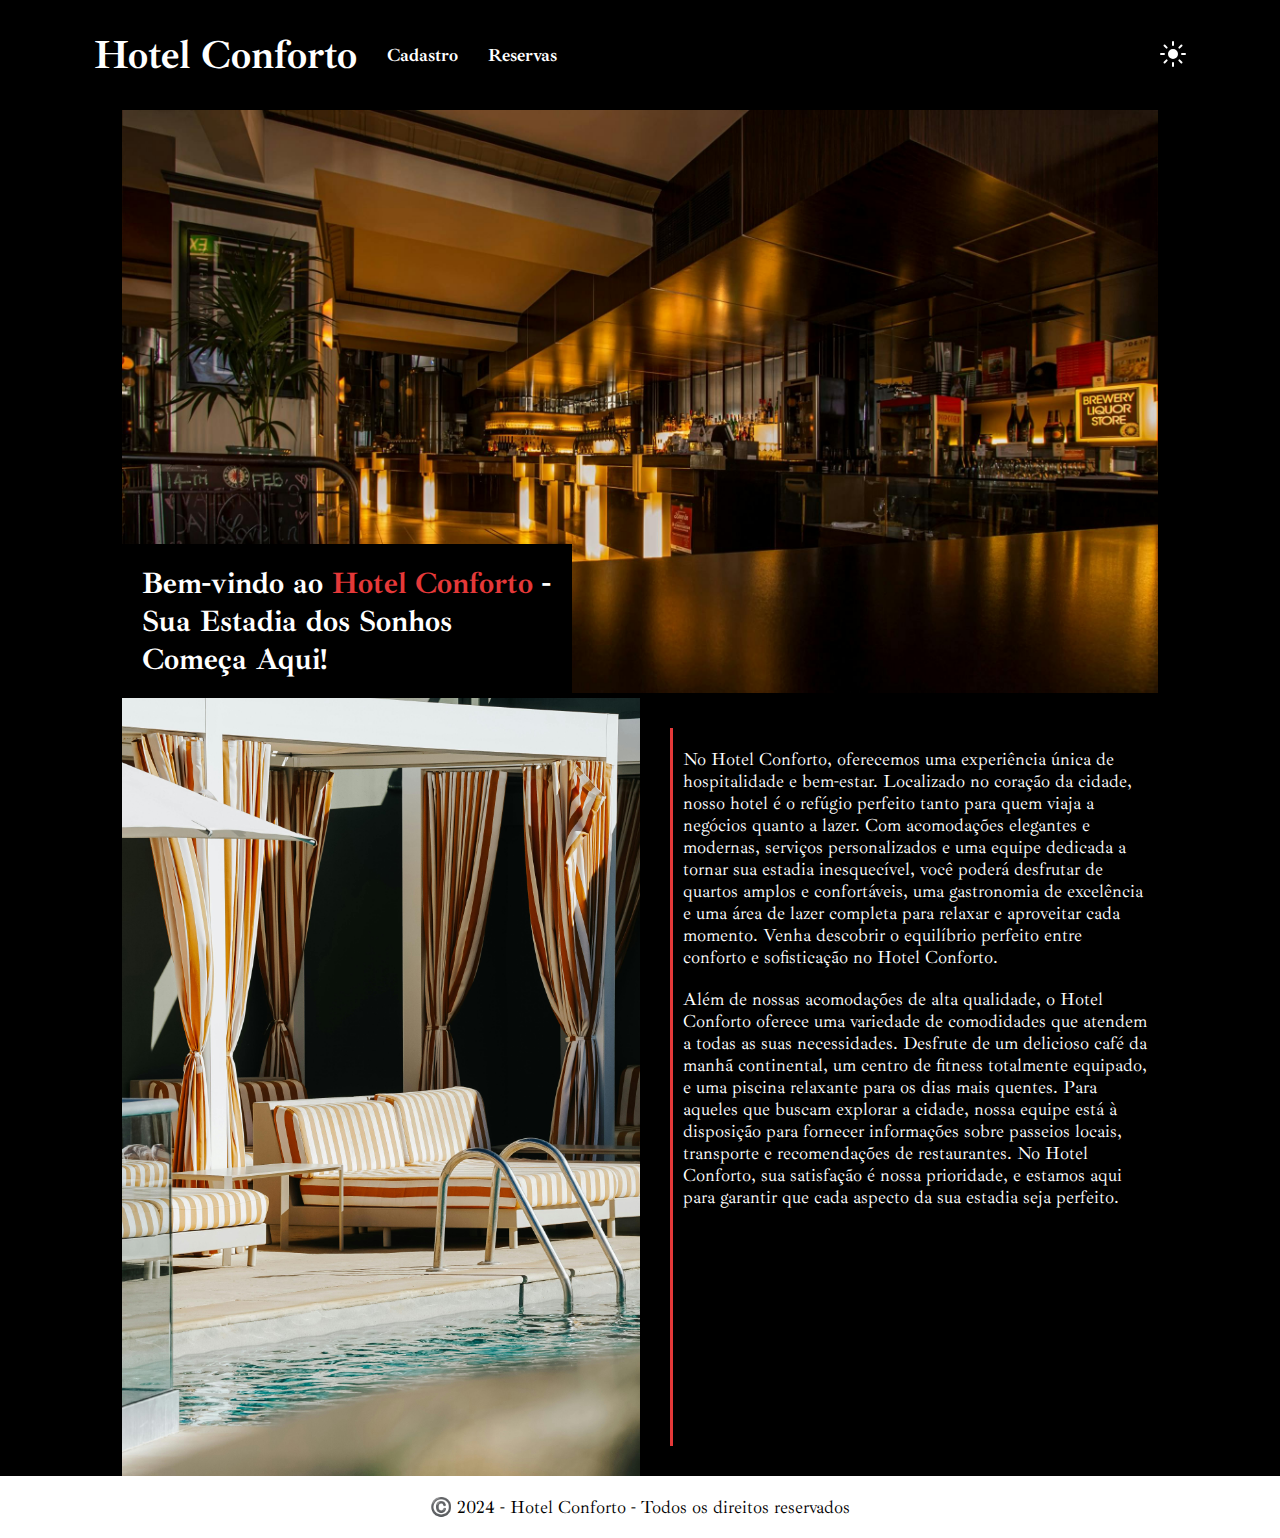
<file: index.html>
<!DOCTYPE html>
<html lang="pt-BR">

<head>
  <meta charset="UTF-8">
  <meta name="viewport" content="width=device-width, initial-scale=1.0">
  <link rel="stylesheet" href="./styles/style.css">
  <link rel="preconnect" href="https://fonts.googleapis.com">
  <link rel="preconnect" href="https://fonts.gstatic.com" crossorigin>
  <link href="https://fonts.googleapis.com/css2?family=Ibarra+Real+Nova:ital,wght@0,400..700;1,400..700&display=swap"
    rel="stylesheet">
  <script src="./scripts/script.js" defer></script>
  <title>Hotel Conforto</title>
</head>

<body id="body">
  <header class="header">
    <nav class="menu">
      <h1><a id="logo-nav" href="index.html">Hotel Conforto</a></h1>
      <a id="link-nav" class="text-white" href="./php/form.php">Cadastro</a>
      <a id="link-nav2" class="text-white" href="./php/reservas.php">Reservas</a>
    </nav>
    <button id="btn-sol">
      <svg xmlns="http://www.w3.org/2000/svg" width="26" height="26" id="sol">
        <path fill="#fff" fill-rule="evenodd"
          d="M13 21a1 1 0 011 1v3a1 1 0 11-2 0v-3a1 1 0 011-1zm-5.657-2.343a1 1 0 010 1.414l-2.121 2.121a1 1 0 01-1.414-1.414l2.12-2.121a1 1 0 011.415 0zm12.728 0l2.121 2.121a1 1 0 01-1.414 1.414l-2.121-2.12a1 1 0 011.414-1.415zM13 8a5 5 0 110 10 5 5 0 010-10zm12 4a1 1 0 110 2h-3a1 1 0 110-2h3zM4 12a1 1 0 110 2H1a1 1 0 110-2h3zm18.192-8.192a1 1 0 010 1.414l-2.12 2.121a1 1 0 01-1.415-1.414l2.121-2.121a1 1 0 011.414 0zm-16.97 0l2.121 2.12A1 1 0 015.93 7.344L3.808 5.222a1 1 0 011.414-1.414zM13 0a1 1 0 011 1v3a1 1 0 11-2 0V1a1 1 0 011-1z" />
      </svg>
    </button>
    <button id="btn-lua" class="hidden">
      <svg xmlns="http://www.w3.org/2000/svg" width="26" height="26" id="lua">
        <path fill="#000" fill-rule="evenodd"
          d="M13 0c.81 0 1.603.074 2.373.216C10.593 1.199 7 5.43 7 10.5 7 16.299 11.701 21 17.5 21c2.996 0 5.7-1.255 7.613-3.268C23.22 22.572 18.51 26 13 26 5.82 26 0 20.18 0 13S5.82 0 13 0z" />
      </svg>
    </button>
  </header>
  <main>
    <section class="imagem-container">
      <img class="imagem hidden" id="light-imagem" src="./imagens/light-mode.jpg" alt="Piscina externa do hotel">
      <h2 class="title hidden light" id="title-light">Bem-vindo ao <span class="nome-hotel-light">Hotel Conforto</span>
        - Sua Estadia dos Sonhos Começa Aqui!</h2>
    </section>
    <section class="imagem-container">
      <img class="imagem" id="dark-imagem" src="./imagens/dark-mode.jpg" alt="Restaurante do hotel">
      <h2 class="title dark" id="title-dark">Bem-vindo ao <span class="nome-hotel-dark">Hotel Conforto</span> - Sua
        Estadia dos Sonhos Começa Aqui!</h2>
    </section>
    <section class="sobre text-white">
      <img class="avatar" src="./imagens/hotel.jpg" alt="Área da piscina do hotel">
      <section class="sobre-content" id="sobre">
        <p>No Hotel Conforto, oferecemos uma experiência única de hospitalidade e bem-estar. Localizado no coração da
          cidade, nosso
          hotel é o refúgio perfeito tanto para quem viaja a negócios quanto a lazer. Com acomodações elegantes e
          modernas,
          serviços personalizados e uma equipe dedicada a tornar sua estadia inesquecível, você poderá desfrutar de
          quartos amplos
          e confortáveis, uma gastronomia de excelência e uma área de lazer completa para relaxar e aproveitar cada
          momento. Venha
          descobrir o equilíbrio perfeito entre conforto e sofisticação no Hotel Conforto.</p>
        <p>Além de nossas acomodações de alta qualidade, o Hotel Conforto oferece uma variedade de comodidades que
          atendem a todas
          as suas necessidades. Desfrute de um delicioso café da manhã continental, um centro de fitness totalmente
          equipado, e
          uma piscina relaxante para os dias mais quentes. Para aqueles que buscam explorar a cidade, nossa equipe está
          à
          disposição para fornecer informações sobre passeios locais, transporte e recomendações de restaurantes. No
          Hotel
          Conforto, sua satisfação é nossa prioridade, e estamos aqui para garantir que cada aspecto da sua estadia seja
          perfeito.</p>
      </section>
    </section>
  </main>
  <footer id="footer">
    <p>©️ 2024 - Hotel Conforto - Todos os direitos reservados</p>
  </footer>
</body>

</html>
</file>
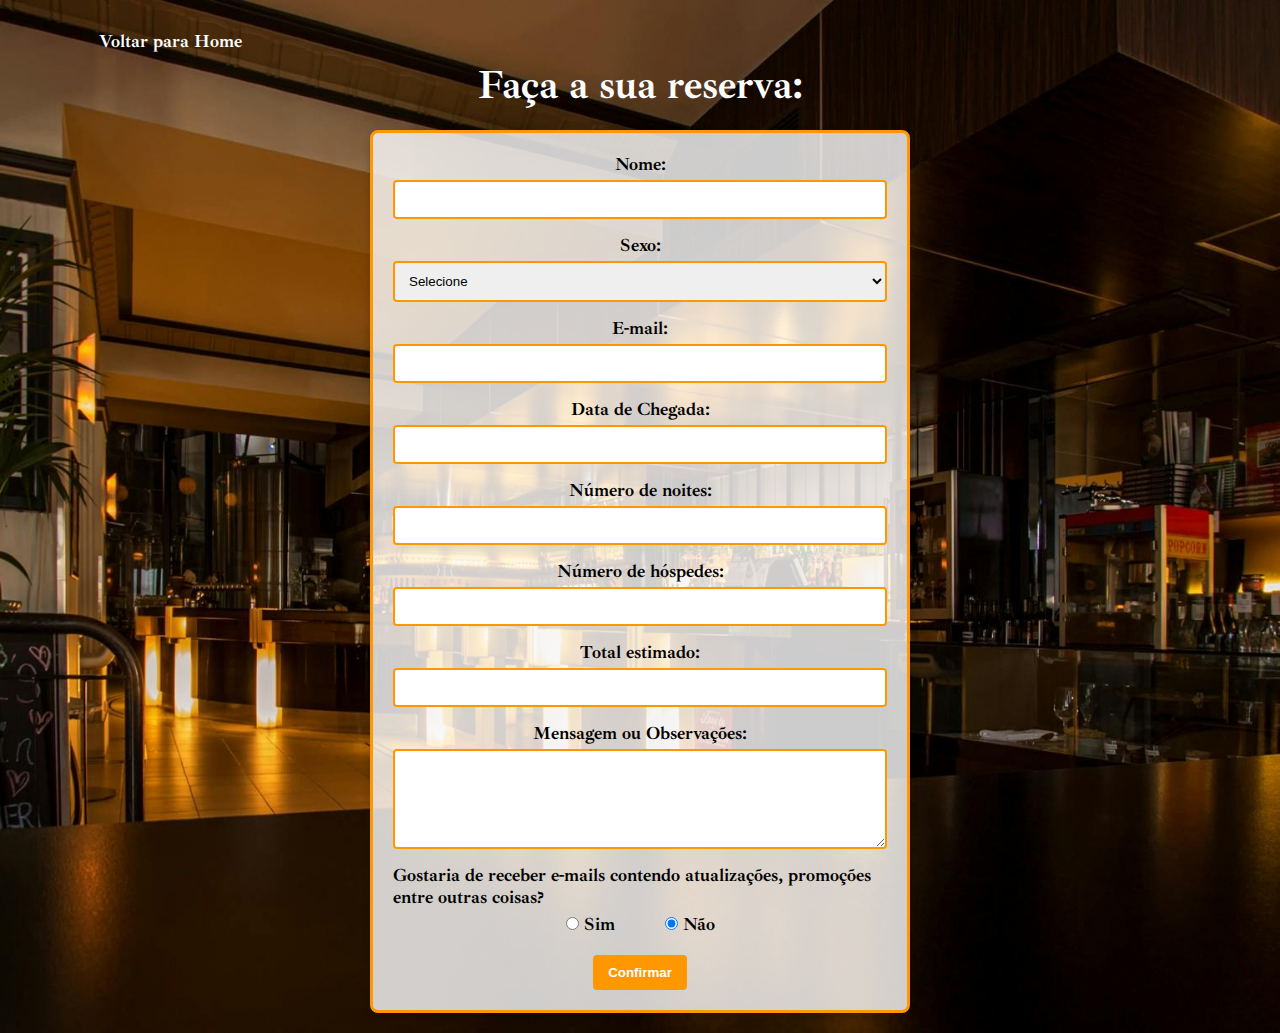
<file: form.html>
<!DOCTYPE html>
<html lang="PT-BR">

<head>
  <meta charset="UTF-8">
  <meta name="viewport" content="width=device-width, initial-scale=1.0">
  <title>Faça sua Reserva</title>
  <link rel="stylesheet" href="styles/form.css">
  <meta charset="UTF-8">
  <meta name="viewport" content="width=device-width, initial-scale=1.0">
  <link rel="stylesheet" href="./styles/style.css">
  <link rel="preconnect" href="https://fonts.googleapis.com">
  <link rel="preconnect" href="https://fonts.gstatic.com" crossorigin>
  <link href="https://fonts.googleapis.com/css2?family=Ibarra+Real+Nova:ital,wght@0,400..700;1,400..700&display=swap" rel="stylesheet">
</head>

<body>
  <a href="index.html" class="back-home">Voltar para Home</a>
  <div class="container">
    <h1>Faça a sua reserva:</h1>
    <form>
      <label for="nome">Nome:</label>
      <input type="text" id="nome" name="nome" required>

      <label for="sexo">Sexo:</label>
      <select id="sexo" name="sexo" required>
        <option value="">Selecione</option>
        <option value="Masculino">Masculino</option>
        <option value="Feminino">Feminino</option>
      </select>

      <label for="email">E-mail:</label>
      <input type="text" id="email" name="email" required>

      <label for="data_de_chegada">Data de Chegada:</label>
      <input type="text" id="data_de_chegada" name="data_de_chegada" required>

      <label for="numero_de_noites">Número de noites:</label>
      <input type="number" id="numero_de_noites" name="numero_de_noites" required>

      <label for="numero_de_hospedes">Número de hóspedes:</label>
      <input type="number" min="1" max="99" id="numero_de_hospedes" name="numero_de_hospedes" required>

      <label for="total_estimado">Total estimado:</label>
      <input type="number" id="total_estimado" name="total_estimado" required>

      <label for="mensagem">Mensagem ou Observações:</label>
      <textarea id="mensagem" name="mensagem" rows="4"></textarea>

      <label for="newsletter">Gostaria de receber e-mails contendo atualizações, promoções entre outras coisas?</label>
      <div class="radio-group">
        <label><input type="radio" name="newsletter" value="sim" required> Sim</label>
        <label><input type="radio" name="newsletter" value="nao" checked> Não</label>
      </div>

      <form>
        <!-- Outros campos do formulário, se houver -->
        <button type="button" onclick="window.location.href='sucess.html'">Confirmar</button>
      </form>
      
      
      
    </form>
  </div>
</body>

</html>
</file>
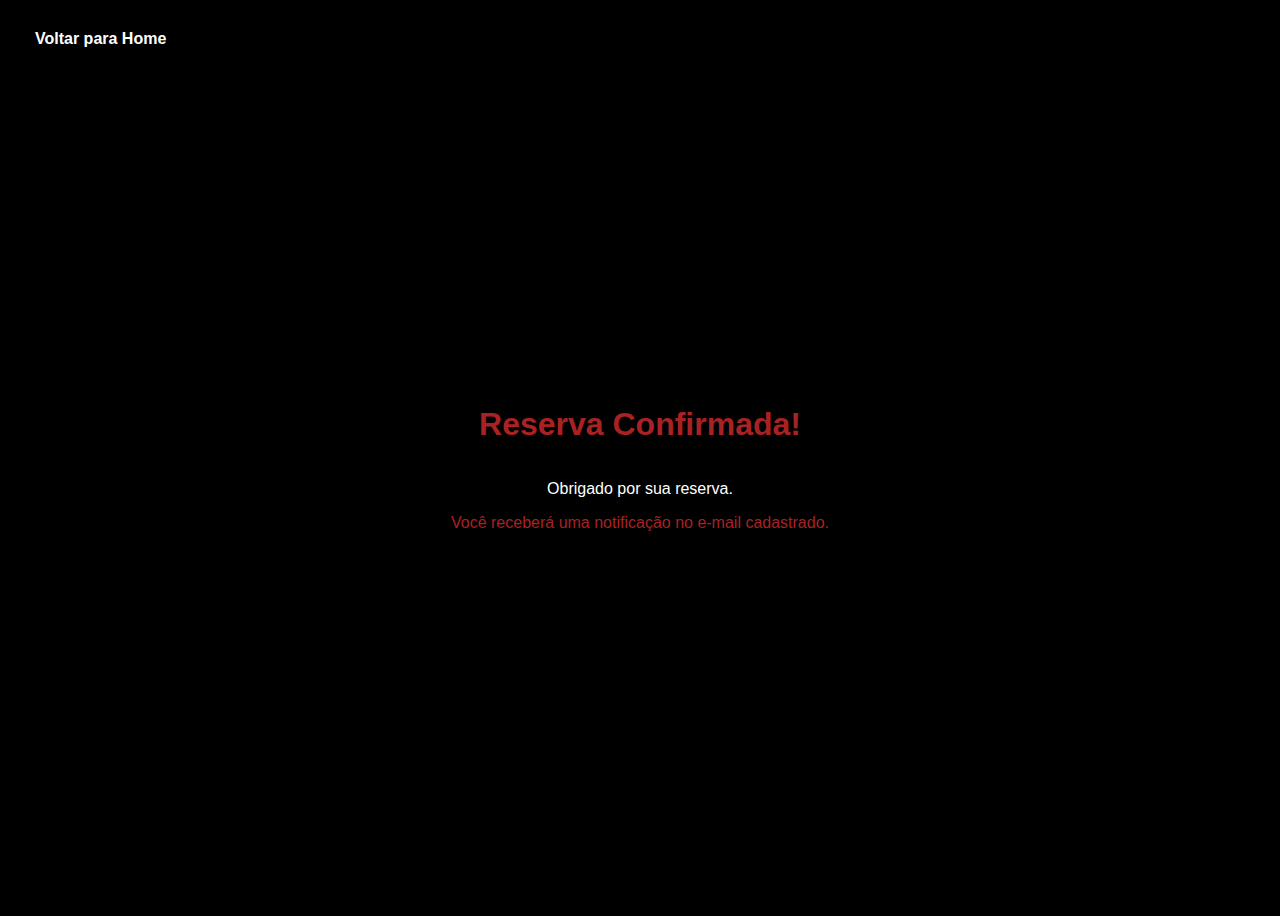
<file: sucess.html>
<!DOCTYPE html>
<!DOCTYPE html>
<html lang="pt-BR">
<head>
    <meta charset="UTF-8">
    <meta name="viewport" content="width=device-width, initial-scale=1.0">
    <title>Sucesso</title>
    <style>
        body {
            display: flex;
            justify-content: center;
            align-items: center;
            height: 100vh;
            font-family: Arial, sans-serif;
            background-color: #000000;
            flex-direction: column;
            text-align: center;
        }
        h1 {
            color: #A82223;
        }
        p {
            color: #FFFFFF;
        }
        p1 {color: #A82223}
        a{
            position: absolute;
            top: 20px;
            left: 20px;
            color: white; /* Define o link como branco */
            font-weight: bold;
            text-decoration: none;
            padding: 10px 15px;
            transition: color 0.3s;
        }
    </style>
</head>
<body>
    <h1>Reserva Confirmada!</h1>
    <p>Obrigado por sua reserva.</p>
    <p1>Você receberá uma notificação no e-mail cadastrado.</p1>
    <a href="index.html" class="back-home">Voltar para Home</a>
</body>
</html>
</file>
<file: styles/style.css>
:root {
  --white: #ffffff;
  --black: #000000;
  --red: #e53939;
  --blue: #3d5afe;
}

* {
  margin: 0;
  padding: 0;
  box-sizing: border-box;
}

body {
  font-family: 'Ibarra Real Nova', serif;
  display: flex;
  flex-direction: column;
  align-items: center;
  justify-content: center;
  margin: auto;
  width: 95%;
  overflow-x: hidden;
  font-size: 18px;
  background-color: var(--black);
  color: var(--white);
}

a {
  text-decoration: none;
  font-weight: bold;
  color: var(--white);
}

.header {
  display: flex;
  justify-content: space-between;
  align-items: center;
  width: 100%;
  padding: 20px;
}

h1 {
  display: none;
}

.menu {
  display: flex;
  align-items: center;
  gap: 30px;
}

.nome-hotel-light {
  color: var(--blue);
}

.nome-hotel-dark {
  color: var(--red);
}

main {
  display: flex;
  flex-direction: column;
  justify-content: center;
  align-items: center;
  width: 100%;
  margin: auto;
}

button {
  border: none;
  background: none;
  cursor: pointer;
}

#sol:hover path, #lua:hover path {
  fill: var(--red);
}

.imagem-container {
  width: 90%;
}

.sobre {
  width: 90%;
}

.text-black {
  color: var(--black);
}

.text-white {
  color: var(--white);
}

.sobre-content {
  padding: 0px 10px;
  margin: 30px 0px;
  border-left: 3px solid var(--red);
}

.sobre-content p {
  margin-top: 20px;
}

.imagem {
  width: 100%;
}


.title {
  font-size: 30px;
  font-weight: bold;
  padding: 20px;
  animation: fadeIn 3s ease-in-out;
}

.dark {
  background-color: var(--black);
  color: var(--white);
}

.light {
  background-color: transparent;
  color: var(--black);
}

.hidden {
  display: none;
}

.avatar {
  width: 100%;
}

footer {
  width: 100vw;
  padding: 20px;
  text-align: center;
  color: var(--black);
  background-color: var(--white);
}

.footer-light {
  background-color: var(--black);
  color: var(--white);
}

@media (min-width: 500px) and (max-width: 768px) {
  h1 {
    display: block;
    font-size: 20px;
  }
}

@media (min-width: 768px) and (max-width: 1024px) {
  h1 {
    font-size: 30px;
    display: block;
  }

  .imagem-container {
    position: relative;
  }

  .title {
    width: 450px;
    position: absolute;
    bottom: 0;
  }

  .sobre {
    display: flex;
  }

  .sobre img {
    width: 50%;
  }

  .light {
    background-color: var(--black);
    color: var(--white);
  }
}

@media (min-width: 1024px) {
    h1 {
    font-size: 40px;
    display: block;
  }
  .header {
    padding: 30px;
  }

  body {
    width: 90%;
  }

  .imagem-container {
    position: relative;
  }

  .title {
    width: 450px;
    position: absolute;
    bottom: 0;
  }

  .sobre {
    display: flex;
    gap: 30px;
  }

  .sobre img {
    width: 50%;
  }

  .light {
    background-color: var(--black);
    color: var(--white);
  }
}

@keyframes fadeIn {
  from { opacity: 0; }
  to { opacity: 1; }
}
</file>
<file: styles/form.css>
:root {
    --white: #ffffff;
    --black: #000000;
    --orange: #ff9800;
  }
  
  * {
    margin: 0;
    padding: 0;
    box-sizing: border-box;
  }
  
  body {
    font-family: 'Ibarra Real Nova', serif;
    display: flex;
    justify-content: center;
    align-items: center;
    min-height: 100vh;
    background-color: var(--black);
    background-image: url('../imagens/dark-mode.jpg');
    background-size: cover;
    background-position: center;
    color: var(--white);
    padding: 20px;
    overflow-x: hidden;
    font-size: 18px;
    position: relative;
  }
  
  a.back-home {
    position: absolute;
    top: 20px;
    left: 20px;
    color: var(--white); /* Define o link como branco */
    font-weight: bold;
    text-decoration: none;
    padding: 10px 15px;
    transition: color 0.3s;
  }
  
  a.back-home:hover {
    color: var(--orange); /* Muda para laranja no hover */
  }
  
  
  .container {
    display: flex;
    flex-direction: column;
    align-items: center;
    padding-top: 40px; /* Adiciona espaço acima do título */
  }
  
  h1 {
    margin-bottom: 20px;
    color: var(--white);
    font-size: 24px;
    text-align: center;
  }
  
  form {
    background-color: rgba(255, 255, 255, 0.8);
    padding: 20px;
    border-radius: 8px;
    box-shadow: 0 4px 8px rgba(0, 0, 0, 0.2);
    width: 90%;
    max-width: 600px;
    border: 3px solid var(--orange);
    display: flex;
    flex-direction: column;
    align-items: center;
  }
  
  label {
    display: block;
    margin-bottom: 5px;
    font-weight: bold;
    color: var(--black);
  }
  
  input[type="text"],
  input[type="number"],
  input[type="date"],
  textarea,
  select {
    width: 100%;
    padding: 10px;
    margin-bottom: 15px;
    border: 2px solid var(--orange);
    border-radius: 4px;
  }
  
  button[type="button"] {
    background-color: var(--orange);
    color: var(--white);
    padding: 10px 15px;
    border: none;
    border-radius: 4px;
    cursor: pointer;
    font-weight: bold;
}

button[type="submit"]:hover {
    background-color: #ff5722; /* Cor ao passar o mouse */
}


  textarea {
    height: 100px;
  }
  
  .radio-group {
    display: flex;
    align-items: center;
    gap: 50px;
    margin-bottom: 15px;
  }
  
  /* Responsividade */
  @media (max-width: 768px) {
    body {
      font-size: 16px;
    }
  
    form {
      width: 95%;
    }
  }
</file>
